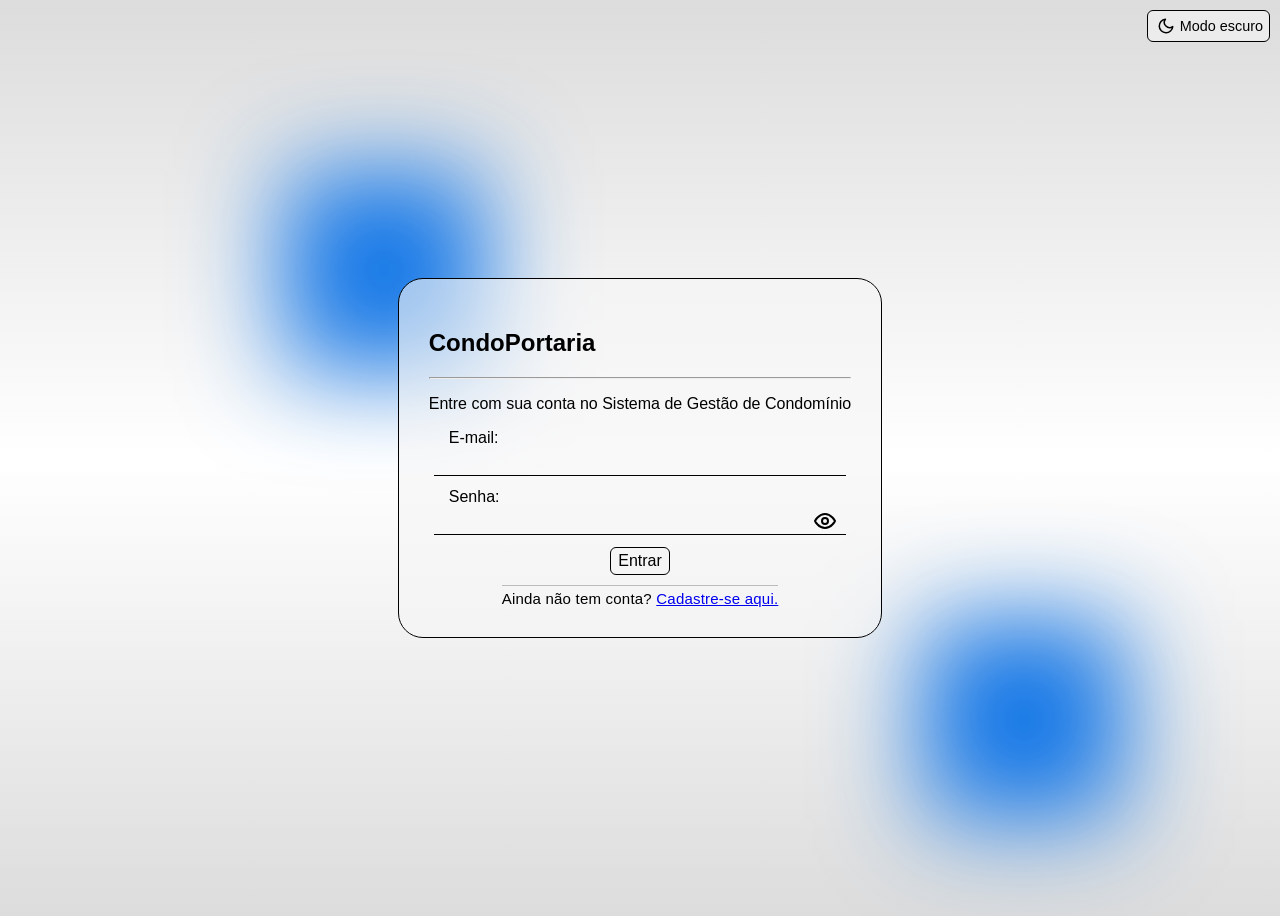
<file: index.html>
<!DOCTYPE html>
<html lang="pt-br" data-theme="light">
<head>
    <meta charset="UTF-8">
    <meta name="viewport" content="width=device-width, initial-scale=1.0">
    <title>Login</title>
    <link href="/styles/global.css" type="text/css" rel="stylesheet">
    <link href="/styles/form.css" type="text/css" rel="stylesheet">
</head>
<body>
    <div class="bg">
        <div class="blob" id="blob1"></div>
        <div class="blob" id="blob2"></div>
    </div>
    <div class="toggleTheme">
        <button id="toggleTheme">
            <svg xmlns="http://www.w3.org/2000/svg" width="24" height="24" 
                viewBox="0 0 24 24" fill="none" stroke="currentColor" stroke-width="2" 
                stroke-linecap="round" stroke-linejoin="round">
                <path d="M21 12.79A9 9 0 1 1 11.21 3 7 7 0 0 0 21 12.79z"/>
            </svg>
            Modo escuro
        </button>
    </div>
    <div class="card">
        <h2>CondoPortaria</h2><hr>
        <p>Entre com sua conta no Sistema de Gestão de Condomínio</p>
        <form id="entrar">
            <label>
                <span id="campo-txt">E-mail:</span>
                <input type="text" id="email">
            </label>
            <label>
                <span id="campo-txt">Senha:</span>
                <input type="password" id="senha">
                <button type="button" id="togglePassword">
                    <svg xmlns="http://www.w3.org/2000/svg" width="24" height="24" 
                    viewBox="0 0 24 24" fill="none" stroke="currentColor" 
                    stroke-width="2" stroke-linecap="round" stroke-linejoin="round">
                        <path d="M2 12s3.5-7 10-7 10 7 10 7-3.5 7-10 7S2 12 2 12Z"/>
                        <circle cx="12" cy="12" r="3"/>
                        </svg>
                </button>
            </label>
            <button type="submit" class="btn-submit">Entrar</button>
        </form>
        <div class="card-bottom">Ainda não tem conta? <a href="cadastro.html">Cadastre-se aqui.</a></div>
    </div>

    <script src="js/global.js"></script>
    <script src="js/form.js"></script>
</body>
</html>
</file>
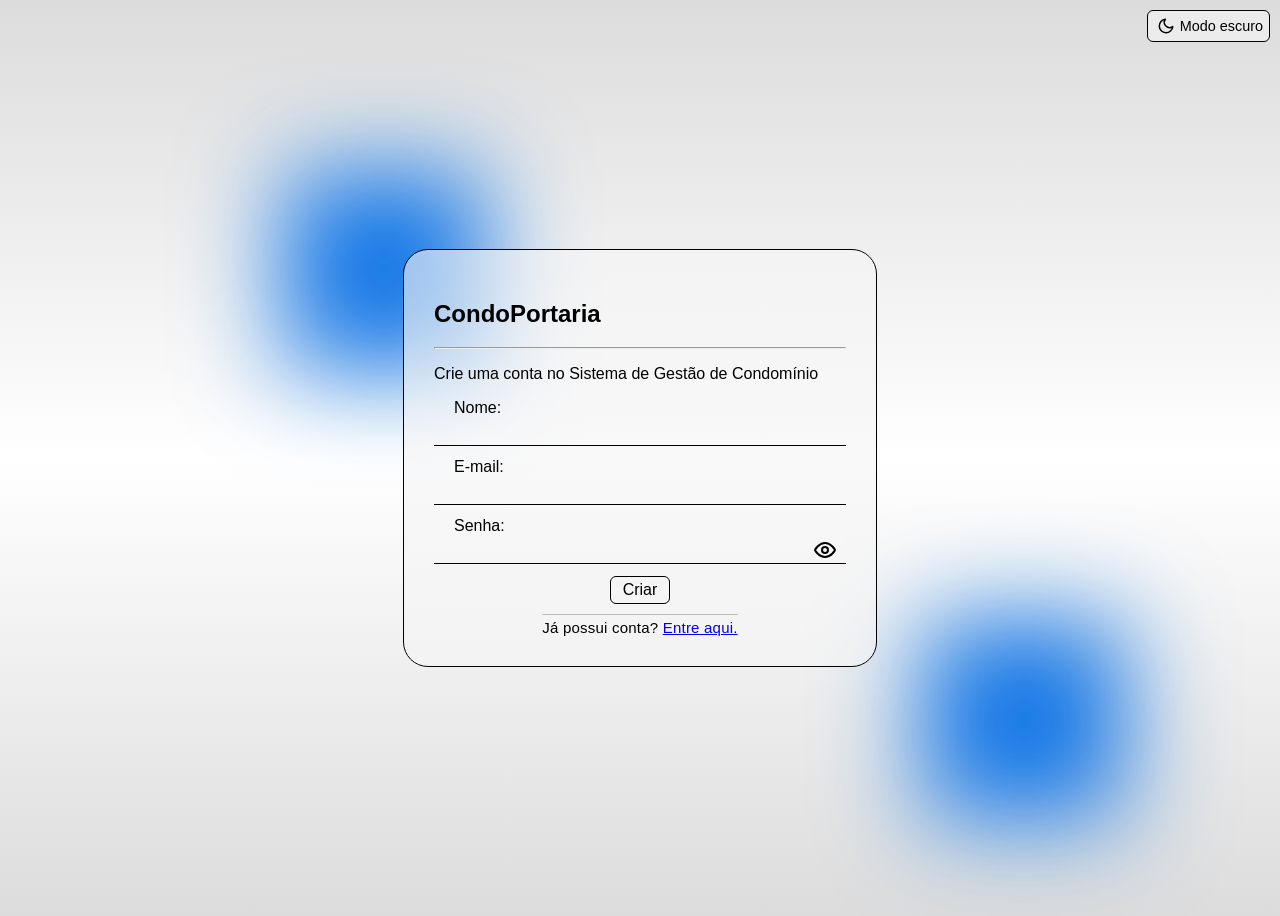
<file: cadastro.html>
<!DOCTYPE html>
<html lang="pt-br" data-theme="light">
<head>
    <meta charset="UTF-8">
    <meta name="viewport" content="width=device-width, initial-scale=1.0">
    <title>Cadastro</title>
    <link href="/styles/global.css" type="text/css" rel="stylesheet">
    <link href="/styles/form.css" type="text/css" rel="stylesheet">
</head>
<body>
    <div class="bg">
        <div class="blob" id="blob1"></div>
        <div class="blob" id="blob2"></div>
    </div>
    <div class="toggleTheme">
        <button id="toggleTheme">
            <svg xmlns="http://www.w3.org/2000/svg" width="24" height="24" 
                viewBox="0 0 24 24" fill="none" stroke="currentColor" stroke-width="2" 
                stroke-linecap="round" stroke-linejoin="round">
                <path d="M21 12.79A9 9 0 1 1 11.21 3 7 7 0 0 0 21 12.79z"/>
            </svg>
            Modo escuro
        </button>
    </div>
    <div class="card">
        <h2>CondoPortaria</h2><hr>
        <p> Crie uma conta no Sistema de Gestão de Condomínio</p>
        <form id="cadastrar">
            <label>
                <span id="campo-txt">Nome:</span>
                <input type="text" id="nome">
            </label>
            <label>
                <span id="campo-txt">E-mail:</span>
                <input type="text" id="email">
            </label>
            <label>
                <span id="campo-txt">Senha:</span>
                <input type="password" id="senha">
                <button type="button" id="togglePassword">
                    <svg xmlns="http://www.w3.org/2000/svg" width="24" height="24" 
                    viewBox="0 0 24 24" fill="none" stroke="currentColor" 
                    stroke-width="2" stroke-linecap="round" stroke-linejoin="round">
                        <path d="M2 12s3.5-7 10-7 10 7 10 7-3.5 7-10 7S2 12 2 12Z"/>
                        <circle cx="12" cy="12" r="3"/>
                        </svg>
                </button>
            </label>
            <button type="submit" class="btn-submit">Criar</button>
        </form>
        <div class="card-bottom">Já possui conta? <a href="index.html">Entre aqui.</a></div>
    </div>

    <script src="js/global.js"></script>
    <script src="js/form.js"></script>
</body>
</html>
</file>
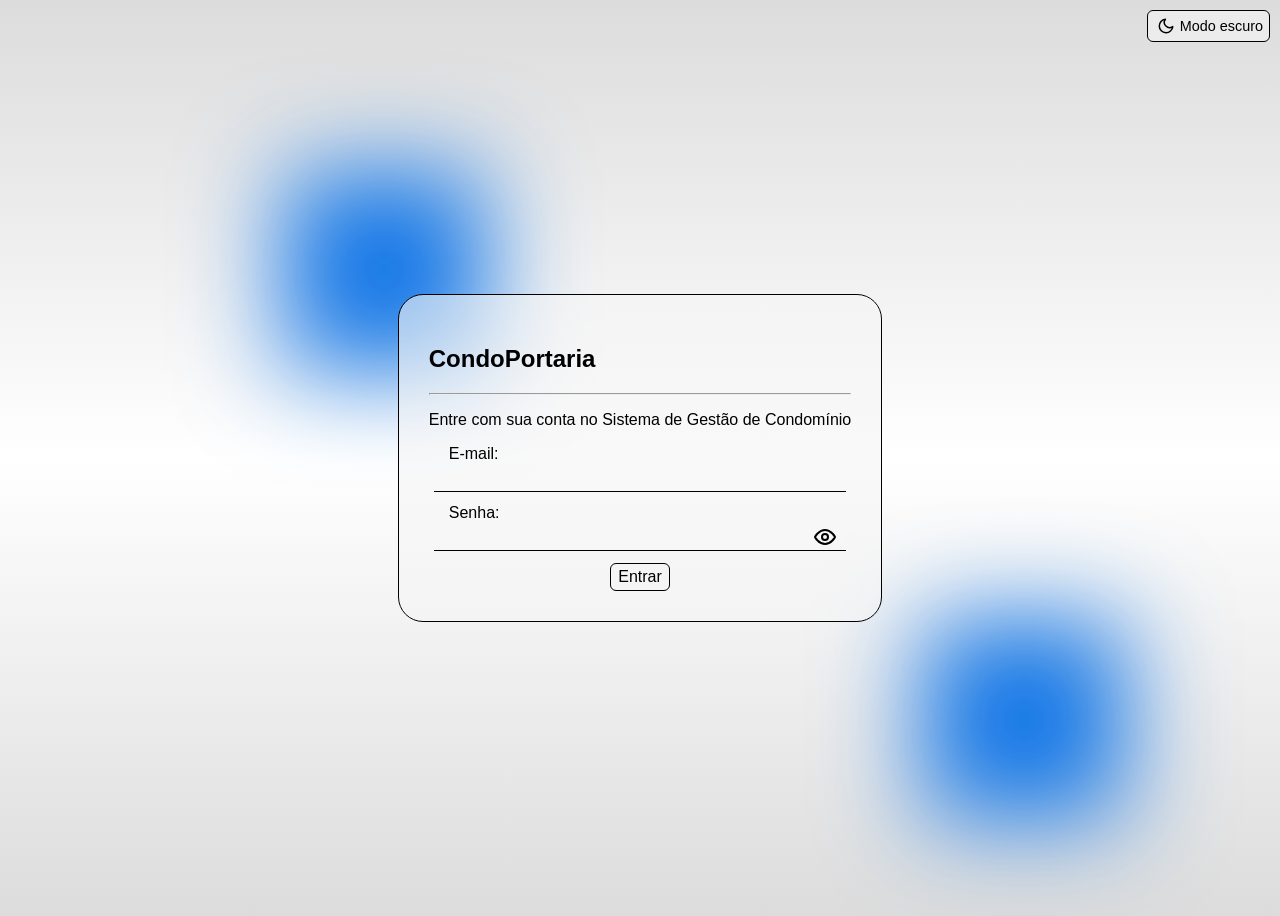
<file: login.html>
<!DOCTYPE html>
<html lang="pt-br" data-theme="light">
<head>
    <meta charset="UTF-8">
    <meta name="viewport" content="width=device-width, initial-scale=1.0">
    <title>Login</title>
    <link href="/styles/global.css" type="text/css" rel="stylesheet">
    <link href="/styles/form.css" type="text/css" rel="stylesheet">
</head>
<body>
    <div class="bg">
        <div class="blob" id="blob1"></div>
        <div class="blob" id="blob2"></div>
    </div>
    <div class="toggleTheme">
        <button id="toggleTheme">
            <svg xmlns="http://www.w3.org/2000/svg" width="24" height="24" 
                viewBox="0 0 24 24" fill="none" stroke="currentColor" stroke-width="2" 
                stroke-linecap="round" stroke-linejoin="round">
                <path d="M21 12.79A9 9 0 1 1 11.21 3 7 7 0 0 0 21 12.79z"/>
            </svg>
            Modo escuro
        </button>
    </div>
    <div class="card">
        <h2>CondoPortaria</h2><hr>
        <p>Entre com sua conta no Sistema de Gestão de Condomínio</p>
        <form>
            <label>
                <span id="campo-txt">E-mail:</span>
                <input type="text" id="email">
            </label>
            <label>
                <span id="campo-txt">Senha:</span>
                <input type="password" id="senha">
                <button type="button" id="togglePassword">
                    <svg xmlns="http://www.w3.org/2000/svg" width="24" height="24" 
                    viewBox="0 0 24 24" fill="none" stroke="currentColor" 
                    stroke-width="2" stroke-linecap="round" stroke-linejoin="round">
                        <path d="M2 12s3.5-7 10-7 10 7 10 7-3.5 7-10 7S2 12 2 12Z"/>
                        <circle cx="12" cy="12" r="3"/>
                        </svg>
                </button>
            </label>
            <button type="submit" class="btn-submit">Entrar</button>
        </form>
    </div>

    <script src="js/global.js"></script>
    <script src="js/form.js"></script>
</body>
</html>
</file>
<file: styles/global.css>
@import url(colors.css);

body {
    background: var(--bg-gradient);
    height: 100vh;
    font-family: Arial, Helvetica, sans-serif;
    display: flex;
    justify-content: center;
    align-items: center;
    color: var(--font-cor);
}   

.bg {
    z-index: 0;
}

.blob {
    display: block;
    position: fixed;
    border-radius: 100%;
    box-shadow: 0px 0px 100px 100px var(--blob-cor);
}

#blob1 {
    top: 30%;
    left: 30%;
}

#blob2 {
    right: 20%;
    bottom: 20%;
}

.toggleTheme {
    z-index: 1;
    position: absolute;
    top: 10px;
    right: 10px;
}

.toggleTheme button {
    background-color: var(--high-transparent);
    border: 1px solid var(--border);
    border-radius: 6px;
    font-size: 0.9em;
    padding: 6px;
    display: flex;
    align-items: center;
    justify-content: center;
    gap: 2px;
    transition: letter-spacing 0.2s ease,
                outline 0.2s ease;
    color: var(--font-cor);
}

.toggleTheme button:hover, .toggleTheme button:focus {
    letter-spacing: 0.5px;
    outline: 1px solid var(--border);
}

.toggleTheme svg {
    height: 18px;
    color: var(--font-cor);
}
</file>
<file: styles/form.css>
@import url(colors.css);

.card {
    z-index: 10;
    background: var(--high-transparent);
    width: fit-content;
    display: block;
    border: 1px solid var(--border);
    border-radius: 25px;
    padding: 30px;
}

form {
    display: flex;
    flex-direction: column;
    gap: 12px;
    align-items: center;
}

form label {
    width: 100%;
    margin: 0;
    display: flex;
    flex-direction: column;
    align-items: center;
}

form label span {
    margin-left: 20px;
    margin-right: auto;
    margin-bottom: 2px;
}

form label input {
    width: 400px;
    height: 24px;
    padding-left: 6px;
    padding-right: 6px;
    border: 0;
    border-bottom: 1px solid var(--border);
    background-color: transparent;
    transition: .1s ease;
    color: var(--font-cor);
    font-size: .95rem;
}

input:focus {
    outline: 1px solid var(--border);
    border-radius: 8px;
}

#togglePassword {
    position: absolute;
    margin-left: 370px;
    margin-top: 20px;
    border: none;
    background-color: transparent;
}

form label button svg {
    width: 24px;
    margin: auto;
    color: var(--font-cor);
}

.btn-submit {
    font-size: 1em;
    background-color: var(--low-transparent);
    border: 1px solid var(--border);
    border-radius: 6px;
    width:60px;
    padding: 4px;
    transition: letter-spacing 0.2s ease,
                outline 0.2s ease;
    color: var(--font-cor);
}

.btn-submit:hover, .btn-submit button:focus {
    letter-spacing: 0.5px;
    outline: 1px solid var(--border);
}

.card-bottom {
    text-align: center;
    margin-top: 10px;
    font-size: 0.94rem;
    border-top: 1px solid #BBB;
    width: fit-content;
    margin-left: auto;
    margin-right: auto;
    padding-top: 4px;
    letter-spacing: .2px;
}
</file>
